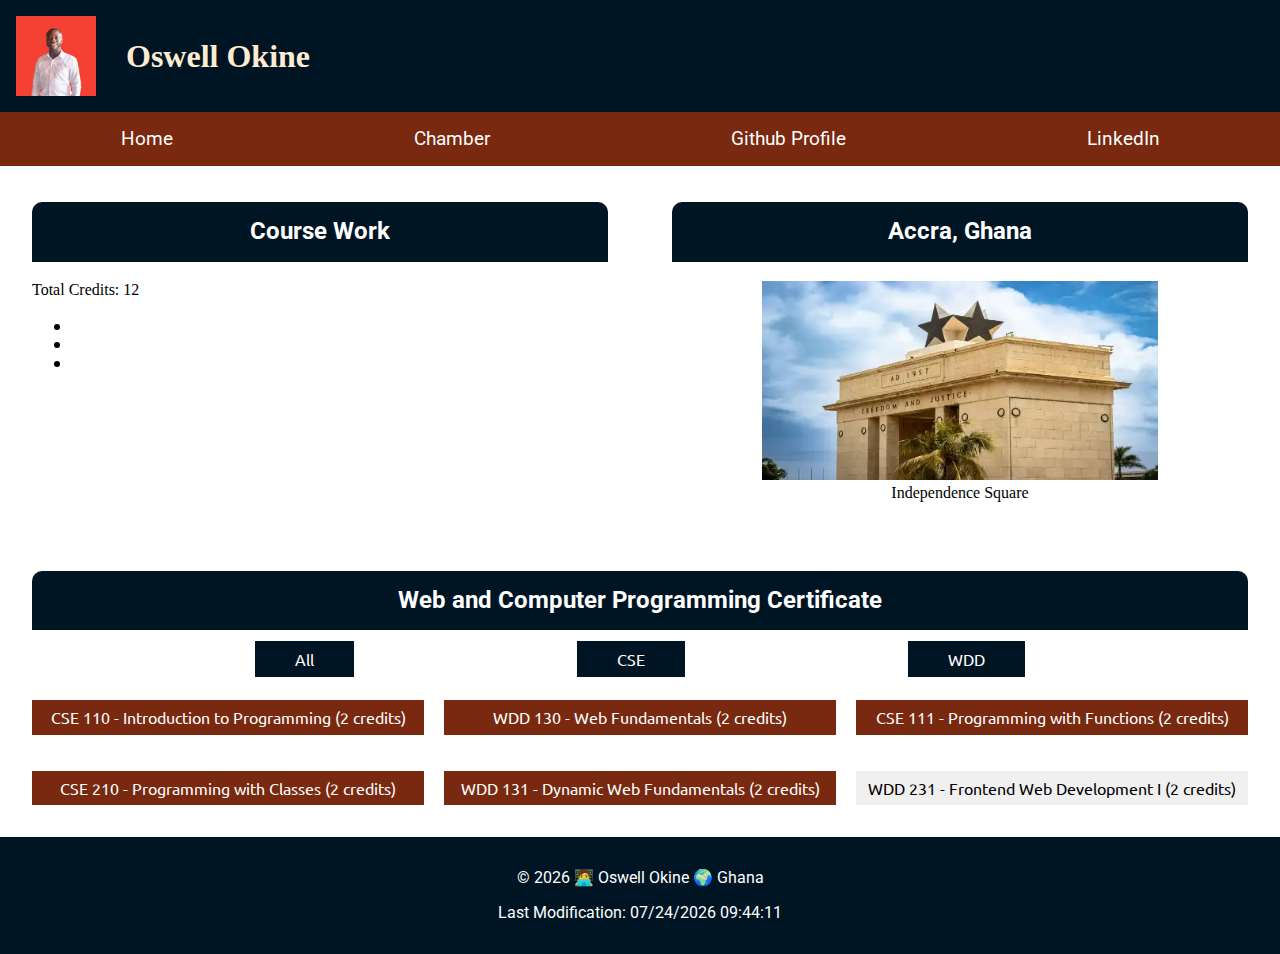
<file: index.html>
<!DOCTYPE html>
<html lang="en">
<head>
    <meta charset="UTF-8">
    <meta name="viewport" content="width=device-width, initial-scale=1.0">
    <title>WDD 231 Homepage</title>
    <meta name="description" content="WDD231 Course Home Page for Oswell Okine">
    <meta name="author" content="Oswell Okine">
    <meta property="og:title" content="Homepage | WDD 231" />
    <meta property="og:type" content="website" />
    <meta property="og:url" content="https://oswell-nii.github.io/wdd231/" />
    <meta property="og:image" content="https://ibb.co/SNF7Sfh" />
    <link rel="stylesheet" href="styles/normalize.css">
    <link rel="stylesheet" href="styles/styles.css">
    <link rel="stylesheet" href="styles/large.css">
    <link rel="icon" href="favicon.ico">
    <script src="scripts/getdates.js" defer></script>
    <script src="scripts/course.js" defer></script>
    <link rel="preconnect" href="https://fonts.googleapis.com">
    <link rel="preconnect" href="https://fonts.gstatic.com" crossorigin>
    <link href="https://fonts.googleapis.com/css2?family=Roboto:wght@300;400;500;700&family=Ubuntu:wght@300;400;500;700&display=swap" rel="stylesheet">
</head>
<body>
    <header>
        <img src="images/oswell.png" alt="Oswell Okine Potrait">
        <h1>Oswell Okine</h1>
        <button type="button" id="menu" aria-label="menu"></button>
    </header>
    <nav class="navigation">
        <a href="">Home</a>
        <a href="">Chamber</a>
        <a href="">Github Profile</a>
        <a href="">LinkedIn</a>
    </nav>
    
    <main>
        <div class="firstDiv">
            <section class="card courseworkCard">
                <h2>Course Work</h2>
                <ul class="listedCourses">
                    <li></li>
                    <li></li>
                    <li></li>
                </ul>
            </section>
    
            <section class="card countryCard">
                <h2>Accra, Ghana</h2>
                <figure>
                    <img src="images/independence.webp" alt="Accra Ghana Temple">
                    <figcaption>Independence Square</figcaption>
                </figure>
            </section>
        </div>
        
        <div class="secondDiv">
            <section class="card">
                <h2>Web and Computer Programming Certificate</h2>
                <div class="somebtns">
                    <ul>
                        <li><a href="">All</a></li>
                        <li><a href="">CSE</a></li>
                        <li><a href="">WDD</a></li>
                    </ul>
                </div>
                
                <div class="courseNames">
                    <ul class="courseContainer">
                        
                    </ul>
                </div>
            </section>
        </div>
        

    </main>
    <footer>
        <p>© <span id="currentYear"></span> 🧑‍💻 Oswell Okine 🌍 Ghana</p>
        <p>Last Modification: <span id="lastModified"></span></p>
    </footer>
</body>
</html>
</file>
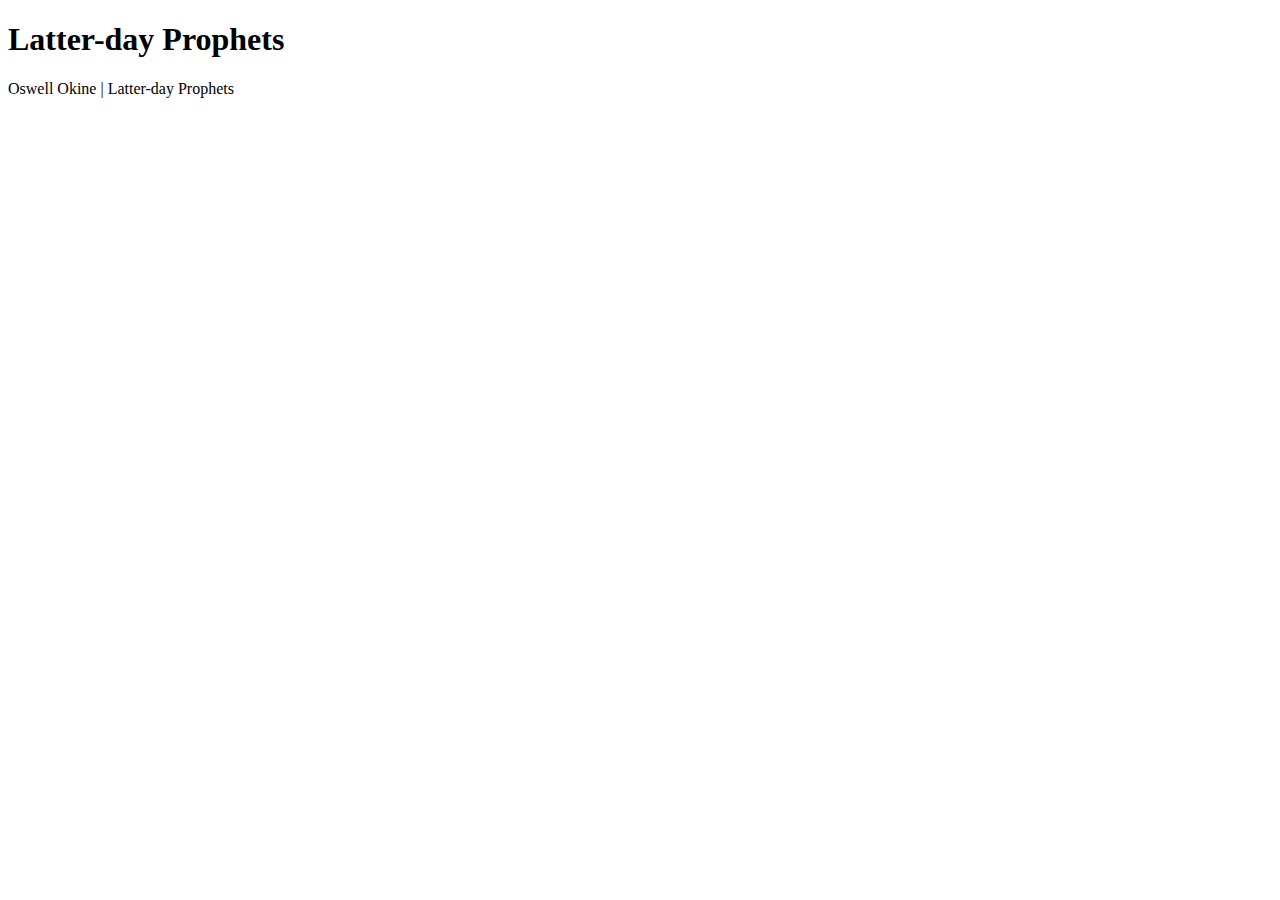
<file: prophets.html>
<!DOCTYPE html>
<html lang="en">
<head>
    <meta charset="UTF-8">
    <meta name="viewport" content="width=device-width, initial-scale=1.0">
    <meta name="description" content="Homepage of Latter-day Prophets">
    <meta name="author" content="Oswell Okine">
    <title>Latter-day Prophets</title>
    <link rel="stylesheet" href="styles/prophets.css">
    <script src="scripts/prophets.js" defer></script>
</head>
<body>
    <header>
        <h1>Latter-day Prophets</h1>
    </header>
    <main>
    <div id="cards"></div>
    </main>
    <footer>
    Oswell Okine | Latter-day Prophets
    </footer>
</body>
</html>
</file>
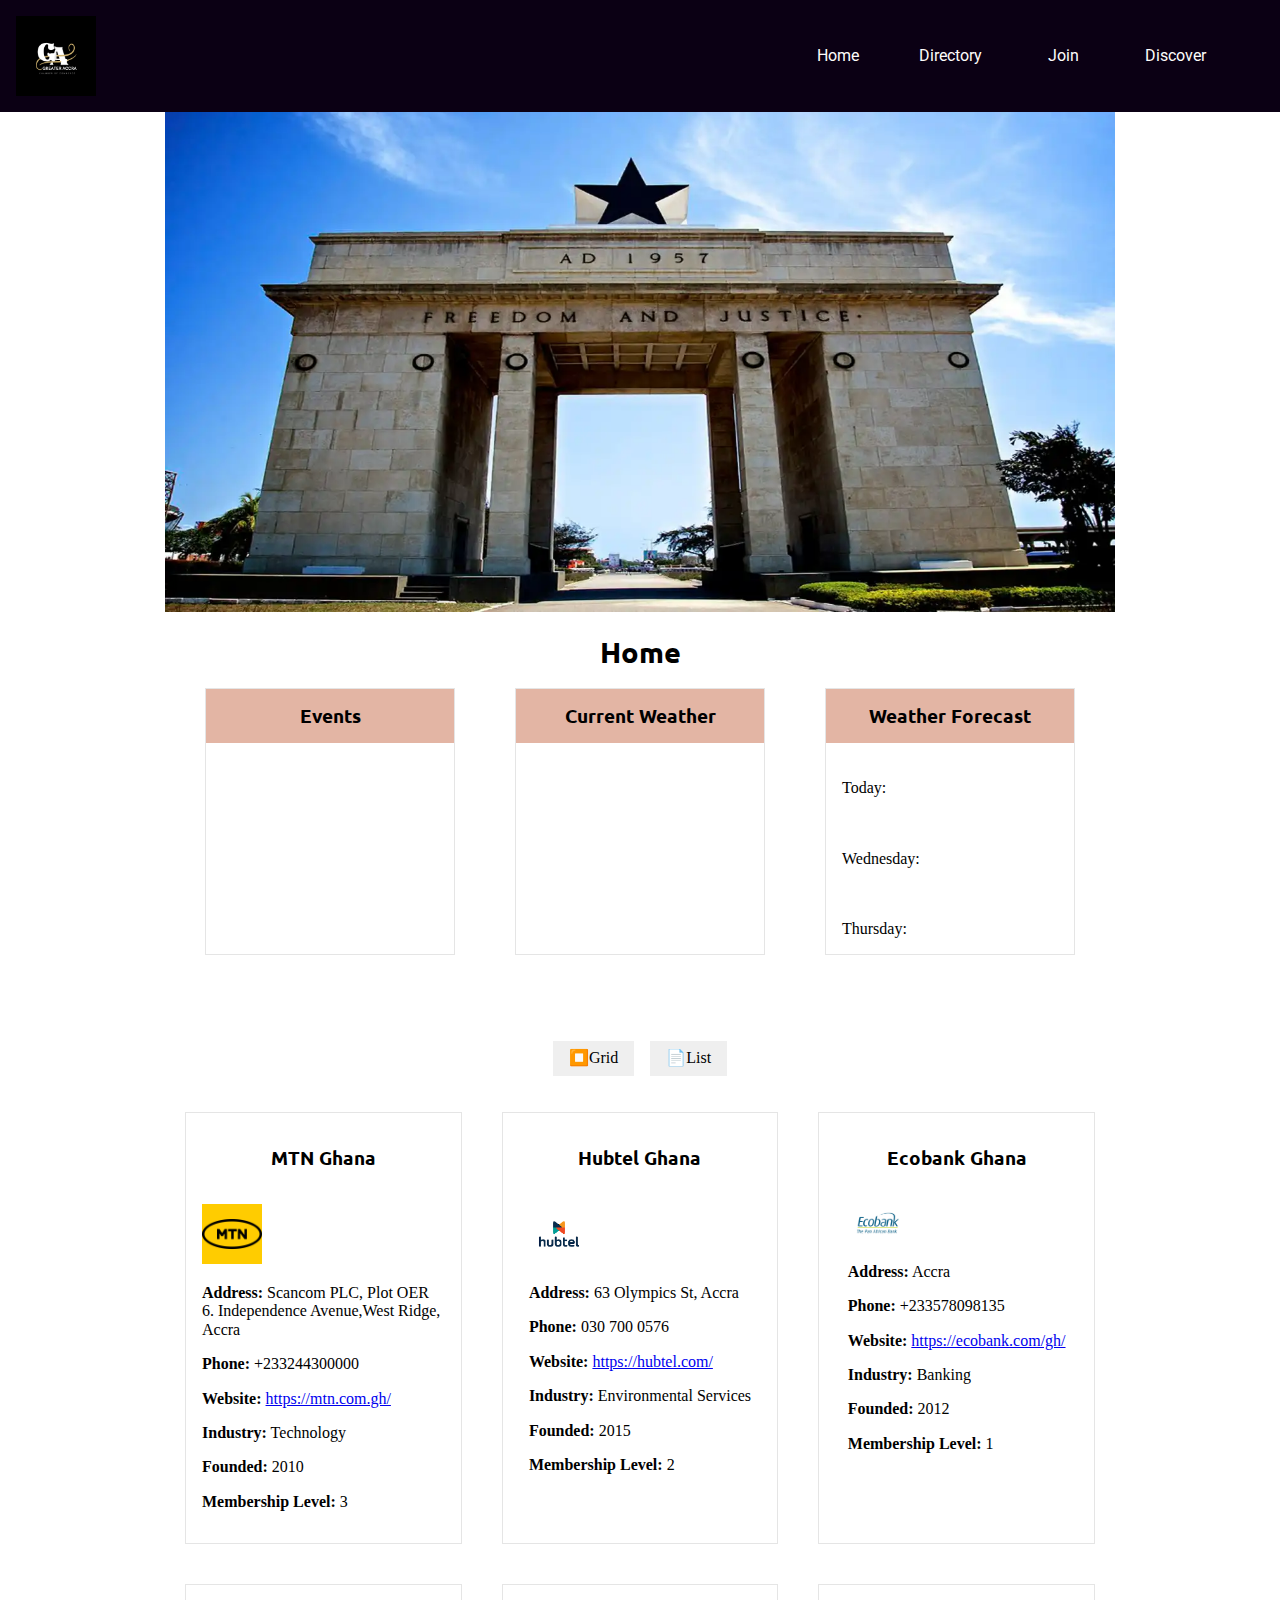
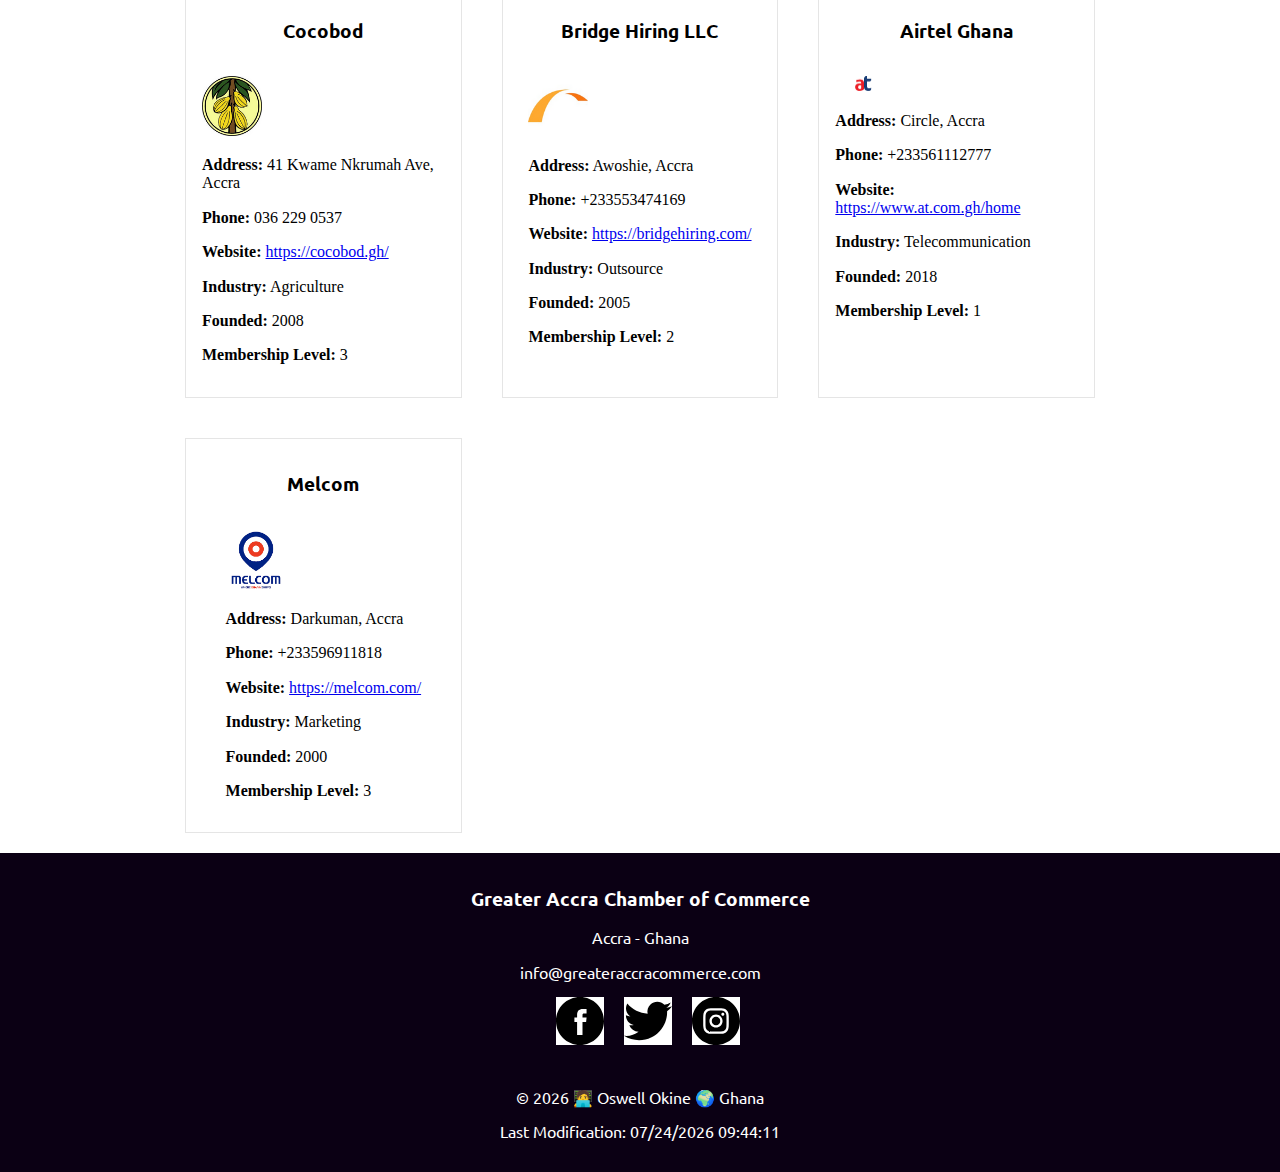
<file: chamber/directory.html>
<!DOCTYPE html>
<html lang="en">
<head>
    <meta charset="UTF-8">
    <meta name="viewport" content="width=device-width, initial-scale=1.0">
    <title>Directory Page - Chamber of Commerce Site</title>
    <meta name="description" content="Chamber of Commerce Directory Page">
    <meta name="author" content="Oswell Okine">
    <meta property="og:title" content="Chamber of Commerce |Directory Page | WDD 231">
    <meta property="og:type" content="website">
    <meta property="og:url" content="https://oswell-nii.github.io/wdd231/chamber/directory.html">
    <meta property="og:image" content="https://i.imghippo.com/files/ExhU6852ojU.png">
    <link rel="stylesheet" href="styles/normalize.css">
    <link rel="stylesheet" href="styles/directory.css">
    <link rel="stylesheet" href="styles/directory-large.css">
    <link rel="preconnect" href="https://fonts.googleapis.com">
    <link rel="preconnect" href="https://fonts.gstatic.com" crossorigin>
    <link href="https://fonts.googleapis.com/css2?family=Roboto:wght@500&family=Ubuntu:wght@300;400;500;700&display=swap" rel="stylesheet">
    <link rel="icon" href="favicon.ico">
    <script src="scripts/getdates.js" defer></script>
    <script src="scripts/directory.js" defer></script>
</head>
<body>
    <header>
        <img src="images/commercelogo.png" alt="Oswell Okine Potrait">
        <button type="button" id="menu" aria-label="menu"></button>
        <nav class="navigation">
            <a href="https://oswell-nii.github.io/wdd231/chamber/">Home</a>
            <a href="https://oswell-nii.github.io/wdd231/chamber/directory.html">Directory</a>
            <a href="https://oswell-nii.github.io/wdd231/chamber/join.html">Join</a>
            <a href="https://oswell-nii.github.io/wdd231/chamber/discover.html">Discover</a>
        </nav>
    </header>
    
    <main>
        <div class="hero">
            <picture>
                <source media="(min-width: 1000px)" srcset="images/hero-large.webp">
                <source media="(min-width: 750px)" srcset="images/hero-medium.webp">
                <img src="images/hero-small.webp" alt="Independence Square - Accra">
            </picture>
        </div>
        <h1 class="home-header">Home</h1>
        <div class="some-cards">
            <section>
                <h2>Events</h2>
            </section>
            <section class="">
                <h2>Current Weather</h2>
            </section>
            <section>
                <h2>Weather Forecast</h2>
                <label>Today: </label>
                <label>Wednesday: </label>
                <label>Thursday: </label>
            </section>
        </div>
        
        <div class="btn-container">
            <button id="grid">⏹️Grid</button>
            <button id="list">📄List</button>    
        </div>
        
        <div class="cards">
            <section id="business-cards" class="bizcard">
                <h2>Businesses</h2>
            </section>
        </div>

    </main>
    <footer>
        <div>
            <h3>Greater Accra Chamber of Commerce</h3>
            <p>Accra - Ghana</p>
            <p>info@greateraccracommerce.com</p>
            
        </div>
        
        <img src="images/facebook.svg" alt="facebook-icon">
        <img src="images/twitter.svg" alt="twitter-icon">
        <img src="images/insta.svg" alt="insta-icon">
        <p>© <span id="currentYear"></span> 🧑‍💻 Oswell Okine 🌍 Ghana</p>
        <p>Last Modification: <span id="lastModified"></span></p>
    </footer>
</body>
</html>
</file>
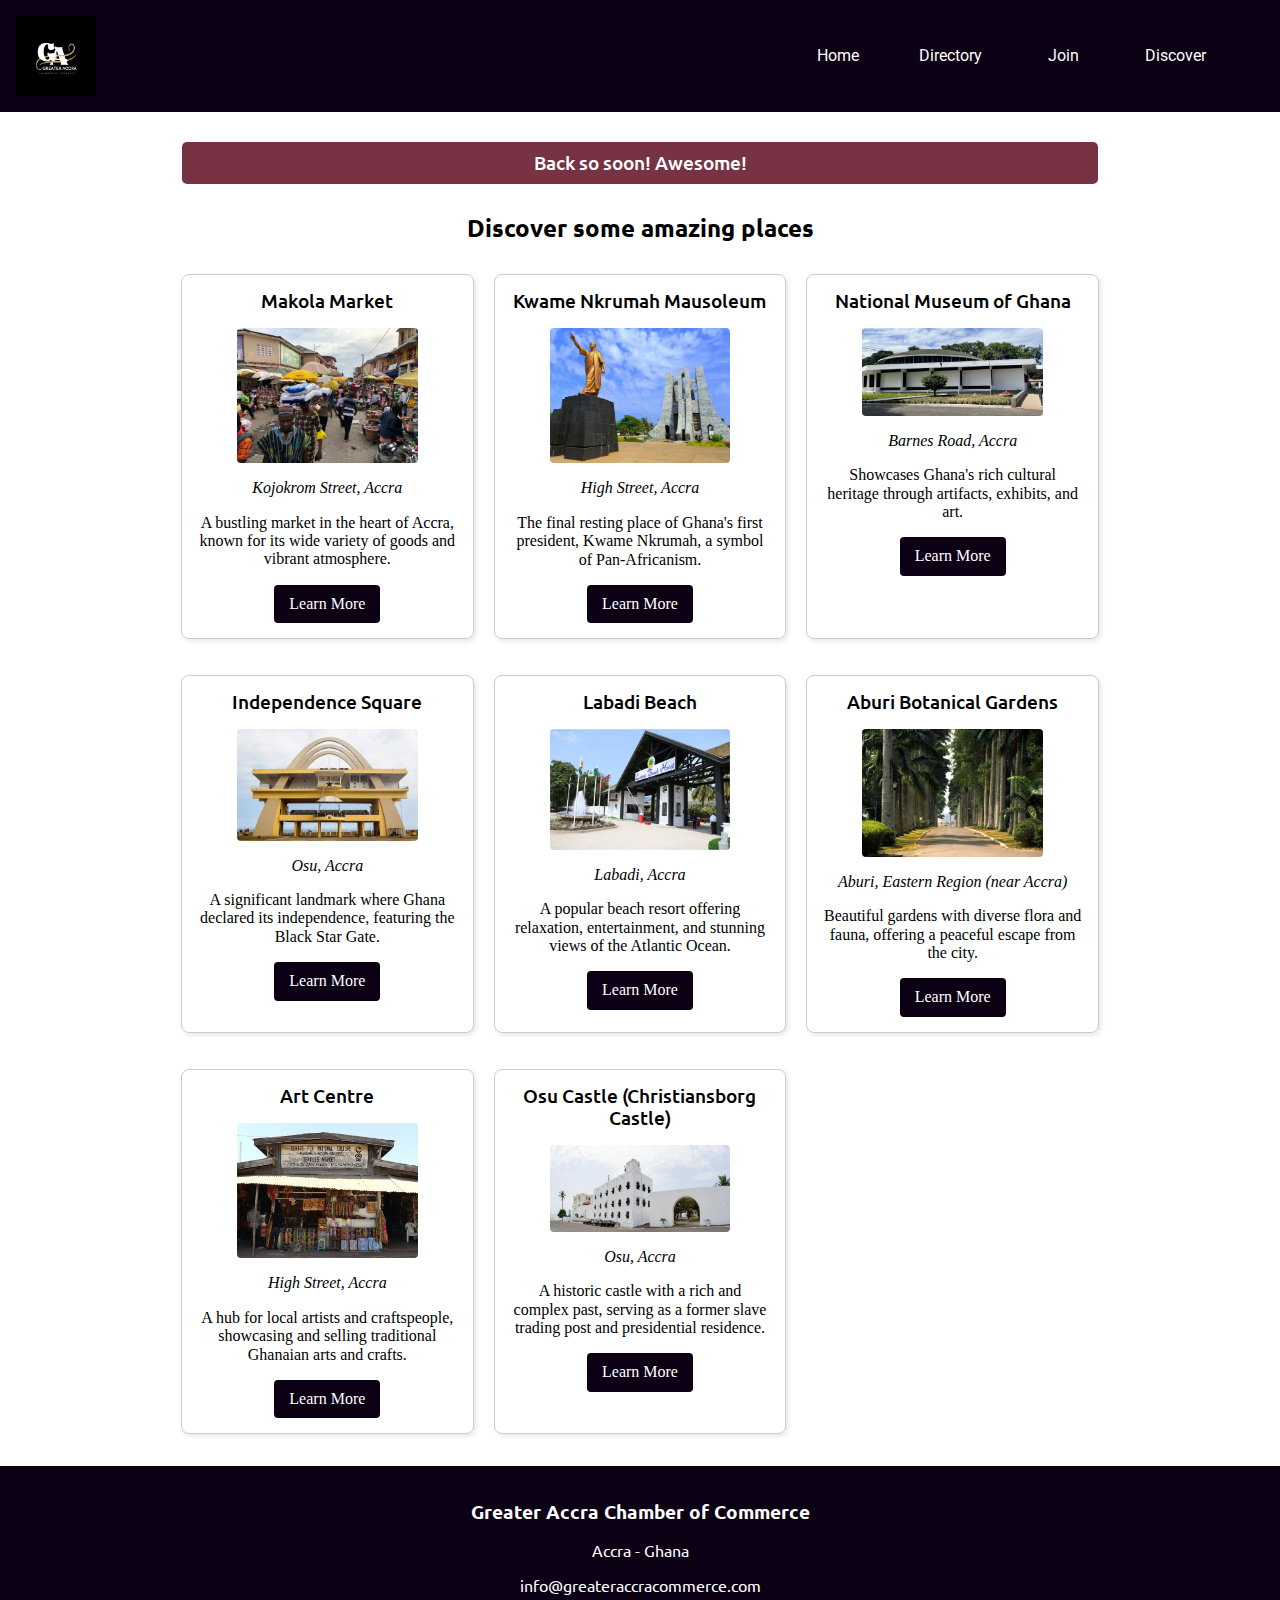
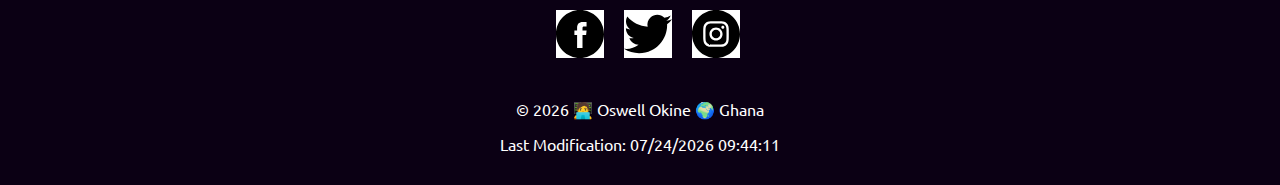
<file: chamber/discover.html>
<!DOCTYPE html>
<html lang="en">
<head>
    <meta charset="UTF-8">
    <meta name="viewport" content="width=device-width, initial-scale=1.0">
    <title>Discover - Chamber of Commerce Site</title>
    <meta name="description" content="Chamber of Commerce Discover Page">
    <meta name="author" content="Oswell Okine">
    <meta property="og:title" content="Chamber of Commerce |Discover Page | WDD 231">
    <meta property="og:type" content="website">
    <meta property="og:url" content="https://oswell-nii.github.io/wdd231/chamber/discover.html">
    <meta property="og:image" content="https://i.imghippo.com/files/ExhU6852ojU.png">
    <link rel="stylesheet" href="styles/normalize.css">
    <link rel="stylesheet" href="styles/discover.css">
    <link rel="stylesheet" href="styles/discover-large.css">
    <link rel="preconnect" href="https://fonts.googleapis.com">
    <link rel="preconnect" href="https://fonts.gstatic.com" crossorigin>
    <link href="https://fonts.googleapis.com/css2?family=Roboto:wght@500&family=Ubuntu:wght@300;400;500;700&display=swap" rel="stylesheet">
    <link rel="icon" href="favicon.ico">
    <script src="scripts/getdates.js" defer></script>
    <script src="scripts/discover.js" defer></script>
</head>
<body>
    <header>
        <img src="images/commercelogo.png" alt="Oswell Okine Potrait">
        <button type="button" id="menu" aria-label="menu"></button>
        <nav class="navigation">
            <a href="https://oswell-nii.github.io/wdd231/chamber/">Home</a>
            <a href="https://oswell-nii.github.io/wdd231/chamber/directory.html">Directory</a>
            <a href="https://oswell-nii.github.io/wdd231/chamber/join.html">Join</a>
            <a href="https://oswell-nii.github.io/wdd231/chamber/discover.html">Discover</a>
        </nav>
    </header>
    <div id="visit-message"></div>

    <main>
        <h1>Discover some amazing places</h1>
        <div class="gallery">
           
        </div>

        
    
    </main>
    <footer>
        <div>
            <h3>Greater Accra Chamber of Commerce</h3>
            <p>Accra - Ghana</p>
            <p>info@greateraccracommerce.com</p>
            
        </div>
        
        <img src="images/facebook.svg" alt="facebook-icon">
        <img src="images/twitter.svg" alt="twitter-icon">
        <img src="images/insta.svg" alt="insta-icon">
        <p>© <span id="currentYear"></span> 🧑‍💻 Oswell Okine 🌍 Ghana</p>
        <p>Last Modification: <span id="lastModified"></span></p>
    </footer>
</body>
</html>
</file>
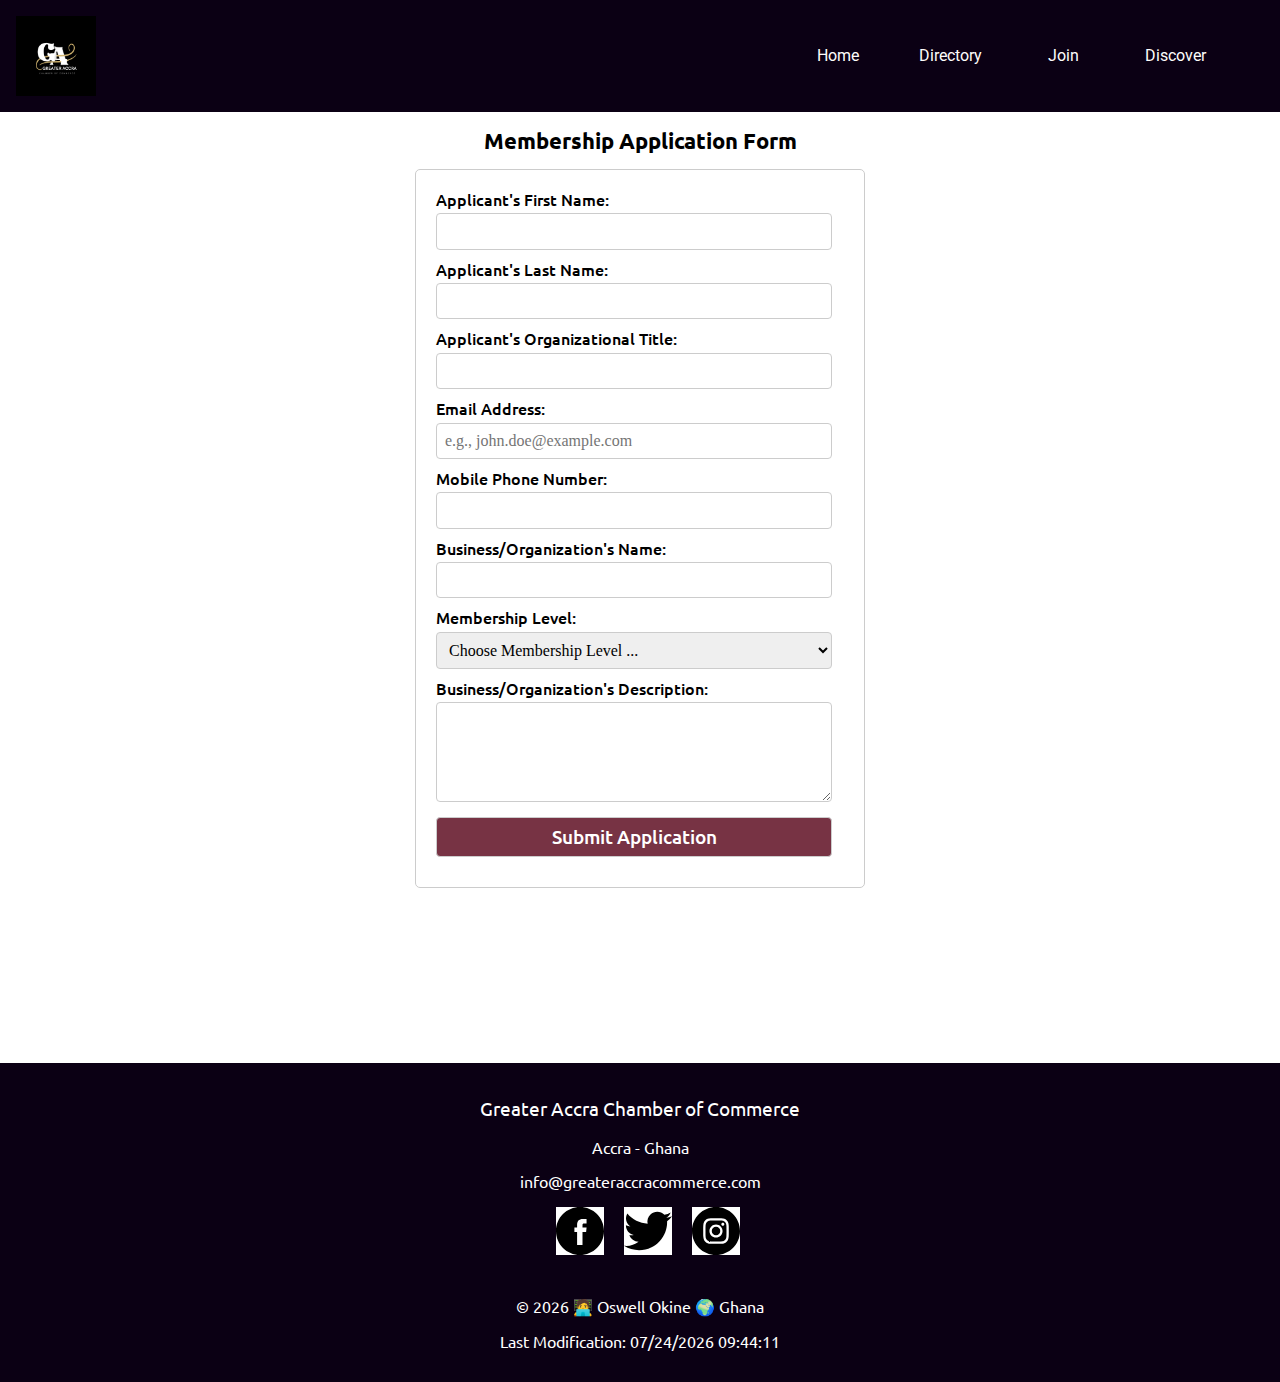
<file: chamber/join.html>
<!DOCTYPE html>
<html lang="en">
<head>
    <meta charset="UTF-8">
    <meta name="viewport" content="width=device-width, initial-scale=1.0">
    <title>Join - Chamber of Commerce Site</title>
    <meta name="description" content="Chamber of Commerce Join Page">
    <meta name="author" content="Oswell Okine">
    <meta property="og:title" content="Chamber of Commerce |Join Page | WDD 231">
    <meta property="og:type" content="website">
    <meta property="og:url" content="https://oswell-nii.github.io/wdd231/chamber/join.html">
    <meta property="og:image" content="https://i.imghippo.com/files/ExhU6852ojU.png">
    <link rel="stylesheet" href="styles/normalize.css">
    <link rel="stylesheet" href="styles/join.css">
    <link rel="stylesheet" href="styles/join-large.css">
    <link rel="preconnect" href="https://fonts.googleapis.com">
    <link rel="preconnect" href="https://fonts.gstatic.com" crossorigin>
    <link href="https://fonts.googleapis.com/css2?family=Roboto:wght@500&family=Ubuntu:wght@300;400;500;700&display=swap" rel="stylesheet">
    <link rel="icon" href="favicon.ico">
    <script src="scripts/getdates.js" defer></script>
    <script src="scripts/join.js" defer></script>
    <script src="scripts/thankyou.js" defer></script>
</head>
<body>
    <header>
        <img src="images/commercelogo.png" alt="Oswell Okine Potrait">
        <button type="button" id="menu" aria-label="menu"></button>
        <nav class="navigation">
            <a href="https://oswell-nii.github.io/wdd231/chamber/">Home</a>
            <a href="https://oswell-nii.github.io/wdd231/chamber/directory.html">Directory</a>
            <a href="https://oswell-nii.github.io/wdd231/chamber/join.html">Join</a>
            <a href="https://oswell-nii.github.io/wdd231/chamber/discover.html">Discover</a>
        </nav>
    </header>
    
    <main> 
        <h1>Membership Application Form</h1>
        <div class="container">
            <form action="thankyou.html" method="get" class="wf">
                <label for="firstName">Applicant's First Name:</label>
                <input type="text" id="firstName" name="firstName" title="First Name" autocomplete="given-name" required>
    
                <label for="lastName">Applicant's Last Name:</label>
                <input type="text" id="lastName" name="lastName" title="Last Name" autocomplete="family-name" required>
    
                <label for="orgTitle">Applicant's Organizational Title:</label>
                <input type="text" id="orgTitle" name="orgTitle" title="Organizational Title" autocomplete="organization-title" pattern="^[a-zA-Z\- ]{7,}$" required>
    
                <label for="email">Email Address:</label>
                <input type="email" id="email" name="email" title="Email Address" autocomplete="email" placeholder="e.g., john.doe@example.com" required>
    
                <label for="phone">Mobile Phone Number:</label>
                <input type="tel" id="phone" name="phone" title="Mobile Phone Number" autocomplete="tel" required>
    
                <label for="orgName">Business/Organization's Name:</label>
                <input type="text" id="orgName" name="orgName" title="Business/Organization Name" autocomplete="organization" required>
    
                <label for="membership">Membership Level:</label>
                <select id="membership" name="membership" title="Membership Level" required>
                    <option value="" disabled selected>Choose Membership Level ...</option>
                    <option value="np">NP Membership (Non-Profit)</option>
                    <option value="bronze">Bronze Membership</option>
                    <option value="silver">Silver Membership</option>
                    <option value="gold">Gold Membership</option>
                </select>
                
    
                <label for="description">Business/Organization's Description:</label>
                <textarea id="description" name="description" title="Business/Organization Description"></textarea>
    
                <input type="hidden" id="timestamp" name="timestamp" value="">
    
                <input type="submit" value="Submit Application">
            </form>
    
            <div class="card-container">
                <div class="card" onclick="openModal('npModal')">
                    <h3>NP Membership</h3>
                    <a href="#">Learn More</a>
                </div>
                <div class="card" onclick="openModal('bronzeModal')">
                    <h3>Bronze Membership</h3>
                    <a href="#">Learn More</a>
                </div>
                <div class="card" onclick="openModal('silverModal')">
                    <h3>Silver Membership</h3>
                    <a href="#">Learn More</a>
                </div>
                <div class="card" onclick="openModal('goldModal')">
                    <h3>Gold Membership</h3>
                    <a href="#">Learn More</a>
                </div>
            </div>
    
        </div>
    
        <div id="npModal" class="modal">
            <div class="modal-content">
                <span class="close" onclick="closeModal('npModal')">&times;</span>
                <h2>NP Membership Benefits</h2>
                <p>Benefits for Non-Profit Organizations</p>
            </div>
        </div>
    
        <div id="bronzeModal" class="modal">
            <div class="modal-content">
                <span class="close" onclick="closeModal('bronzeModal')">&times;</span>
                <h2>Bronze Membership Benefits</h2>
                <p>Benefits for Bronze Members</p>
            </div>
        </div>
    
        <div id="silverModal" class="modal">
            <div class="modal-content">
                <span class="close" onclick="closeModal('silverModal')">&times;</span>
                <h2>Silver Membership Benefits</h2>
                <p>Benefits for Silver Members</p>
            </div>
        </div>
    
        <div id="goldModal" class="modal">
            <div class="modal-content">
                <span class="close" onclick="closeModal('goldModal')">&times;</span>
                <h2>Gold Membership Benefits</h2>
                <p>Benefits for Gold Members</p>
            </div>
        </div>
    </main>
    <footer>
        <div>
            <h3>Greater Accra Chamber of Commerce</h3>
            <p>Accra - Ghana</p>
            <p>info@greateraccracommerce.com</p>
            
        </div>
        
        <img src="images/facebook.svg" alt="facebook-icon">
        <img src="images/twitter.svg" alt="twitter-icon">
        <img src="images/insta.svg" alt="insta-icon">
        <p>© <span id="currentYear"></span> 🧑‍💻 Oswell Okine 🌍 Ghana</p>
        <p>Last Modification: <span id="lastModified"></span></p>
    </footer>
</body>
</html>
</file>
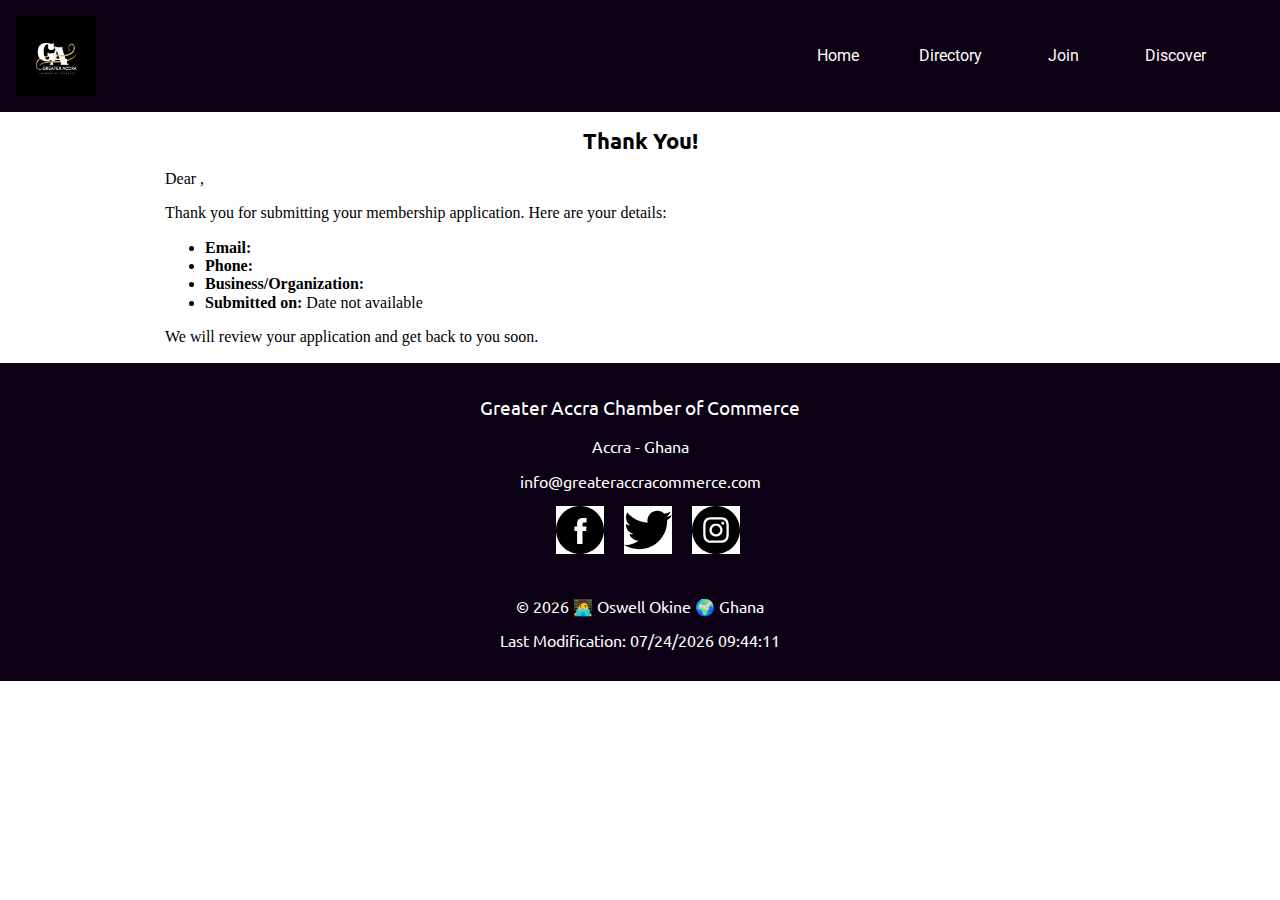
<file: chamber/thankyou.html>
<!DOCTYPE html>
<html lang="en">
<head>
    <meta charset="UTF-8">
    <meta name="viewport" content="width=device-width, initial-scale=1.0">
    <title>ThankYou - Chamber of Commerce Site</title>
    <meta name="description" content="Chamber of Commerce ThankYou Page">
    <meta name="author" content="Oswell Okine">
    <meta property="og:title" content="Chamber of Commerce |ThankYou Page | WDD 231">
    <meta property="og:type" content="website">
    <meta property="og:url" content="https://oswell-nii.github.io/wdd231/chamber/join.html">
    <meta property="og:image" content="https://i.imghippo.com/files/ExhU6852ojU.png">
    <link rel="stylesheet" href="styles/normalize.css">
    <link rel="stylesheet" href="styles/join.css">
    <link rel="stylesheet" href="styles/join-large.css">
    <link rel="preconnect" href="https://fonts.googleapis.com">
    <link rel="preconnect" href="https://fonts.gstatic.com" crossorigin>
    <link href="https://fonts.googleapis.com/css2?family=Roboto:wght@500&family=Ubuntu:wght@300;400;500;700&display=swap" rel="stylesheet">
    <link rel="icon" href="favicon.ico">
    <script src="scripts/getdates.js" defer></script>
    <script src="scripts/join.js" defer></script>
    <script src="scripts/thankyou.js" defer></script>
</head>
<body>
    <header>
        <img src="images/commercelogo.png" alt="Oswell Okine Potrait">
        <button type="button" id="menu" aria-label="menu"></button>
        <nav class="navigation">
            <a href="https://oswell-nii.github.io/wdd231/chamber/">Home</a>
            <a href="https://oswell-nii.github.io/wdd231/chamber/directory.html">Directory</a>
            <a href="https://oswell-nii.github.io/wdd231/chamber/join.html">Join</a>
            <a href="">Discover</a>
        </nav>
    </header>
    
    <main> 
        <h1>Thank You!</h1>
        <p>Dear <span id="firstName"></span> <span id="lastName"></span>,</p>
        <p>Thank you for submitting your membership application. Here are your details:</p>
        <ul>
            <li><strong>Email:</strong> <span id="email"></span></li>
            <li><strong>Phone:</strong> <span id="phone"></span></li>
            <li><strong>Business/Organization:</strong> <span id="orgName"></span></li>
            <li><strong>Submitted on:</strong> <span id="timestamp"></span></li>
        </ul>
        <p>We will review your application and get back to you soon.</p>
    </main>
    <footer>
        <div>
            <h3>Greater Accra Chamber of Commerce</h3>
            <p>Accra - Ghana</p>
            <p>info@greateraccracommerce.com</p>
            
        </div>
        
        <img src="images/facebook.svg" alt="facebook-icon">
        <img src="images/twitter.svg" alt="twitter-icon">
        <img src="images/insta.svg" alt="insta-icon">
        <p>© <span id="currentYear"></span> 🧑‍💻 Oswell Okine 🌍 Ghana</p>
        <p>Last Modification: <span id="lastModified"></span></p>
    </footer>
</body>
</html>
</file>
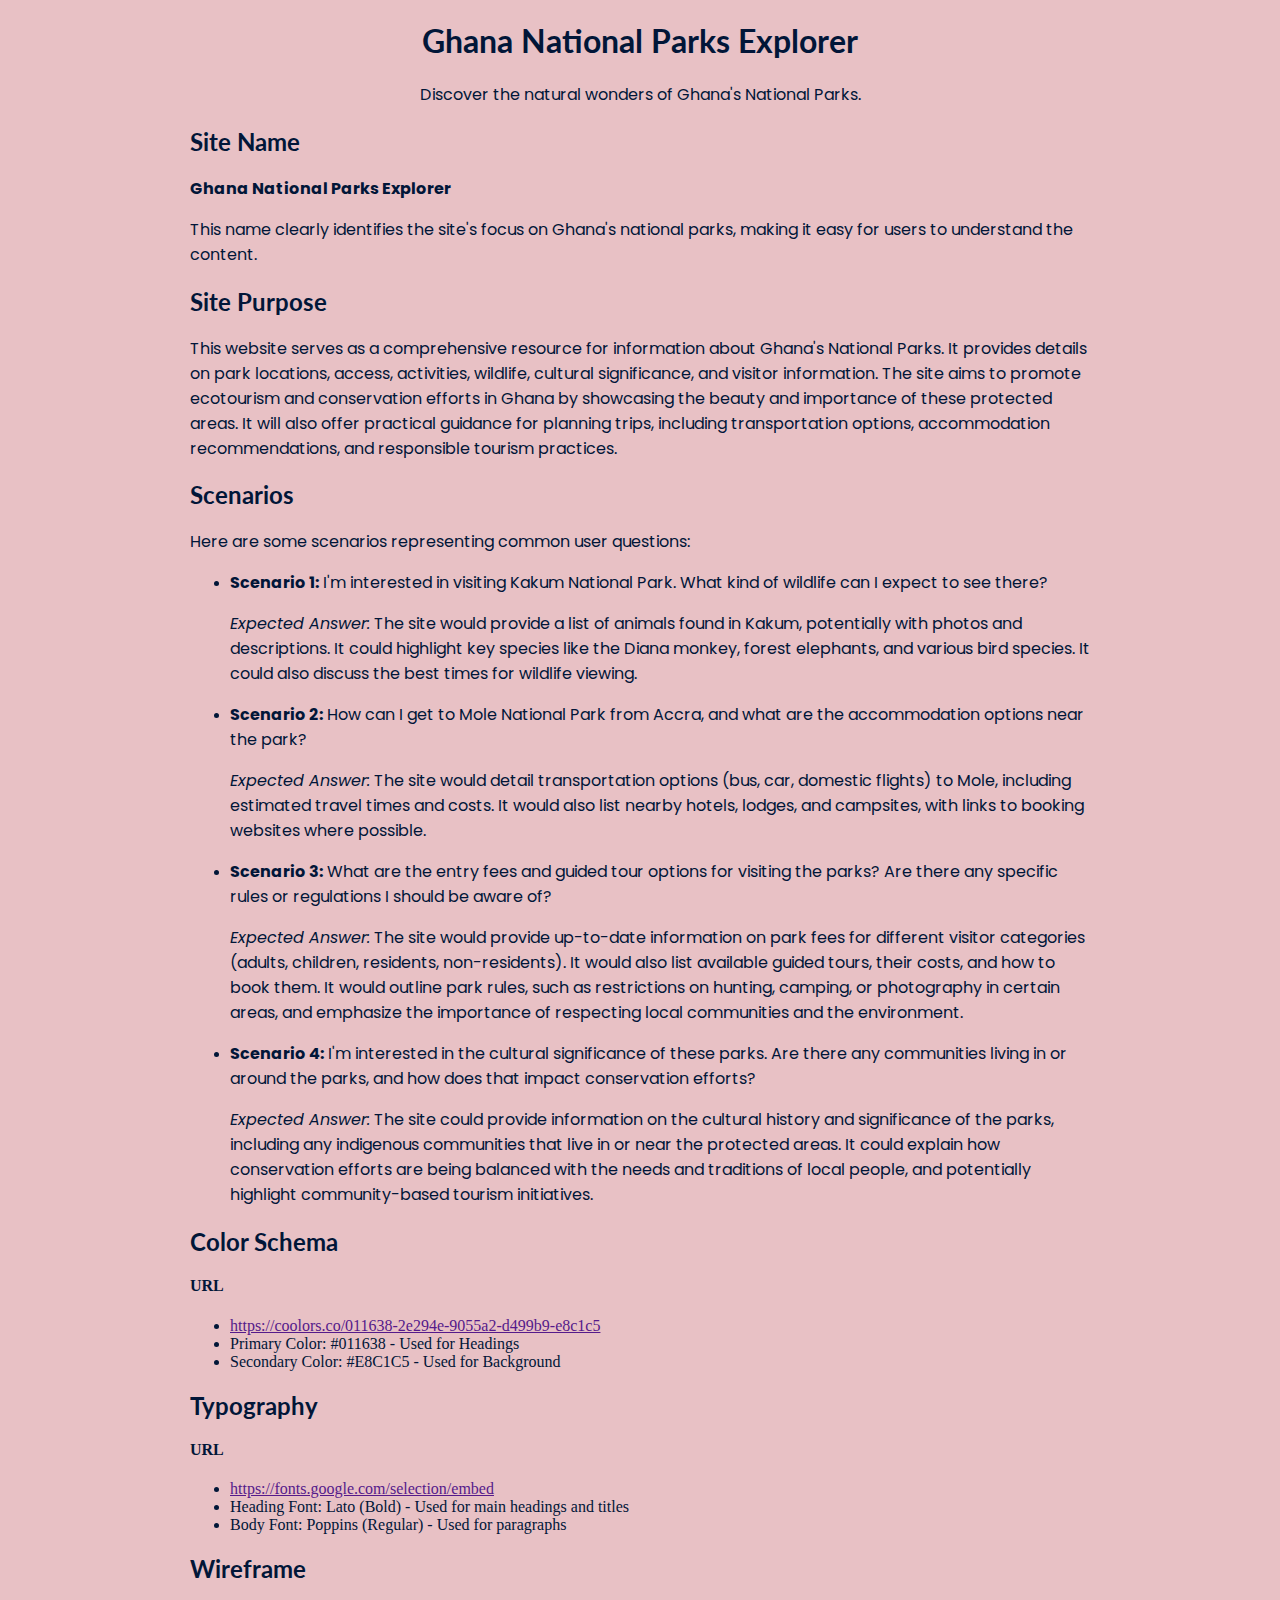
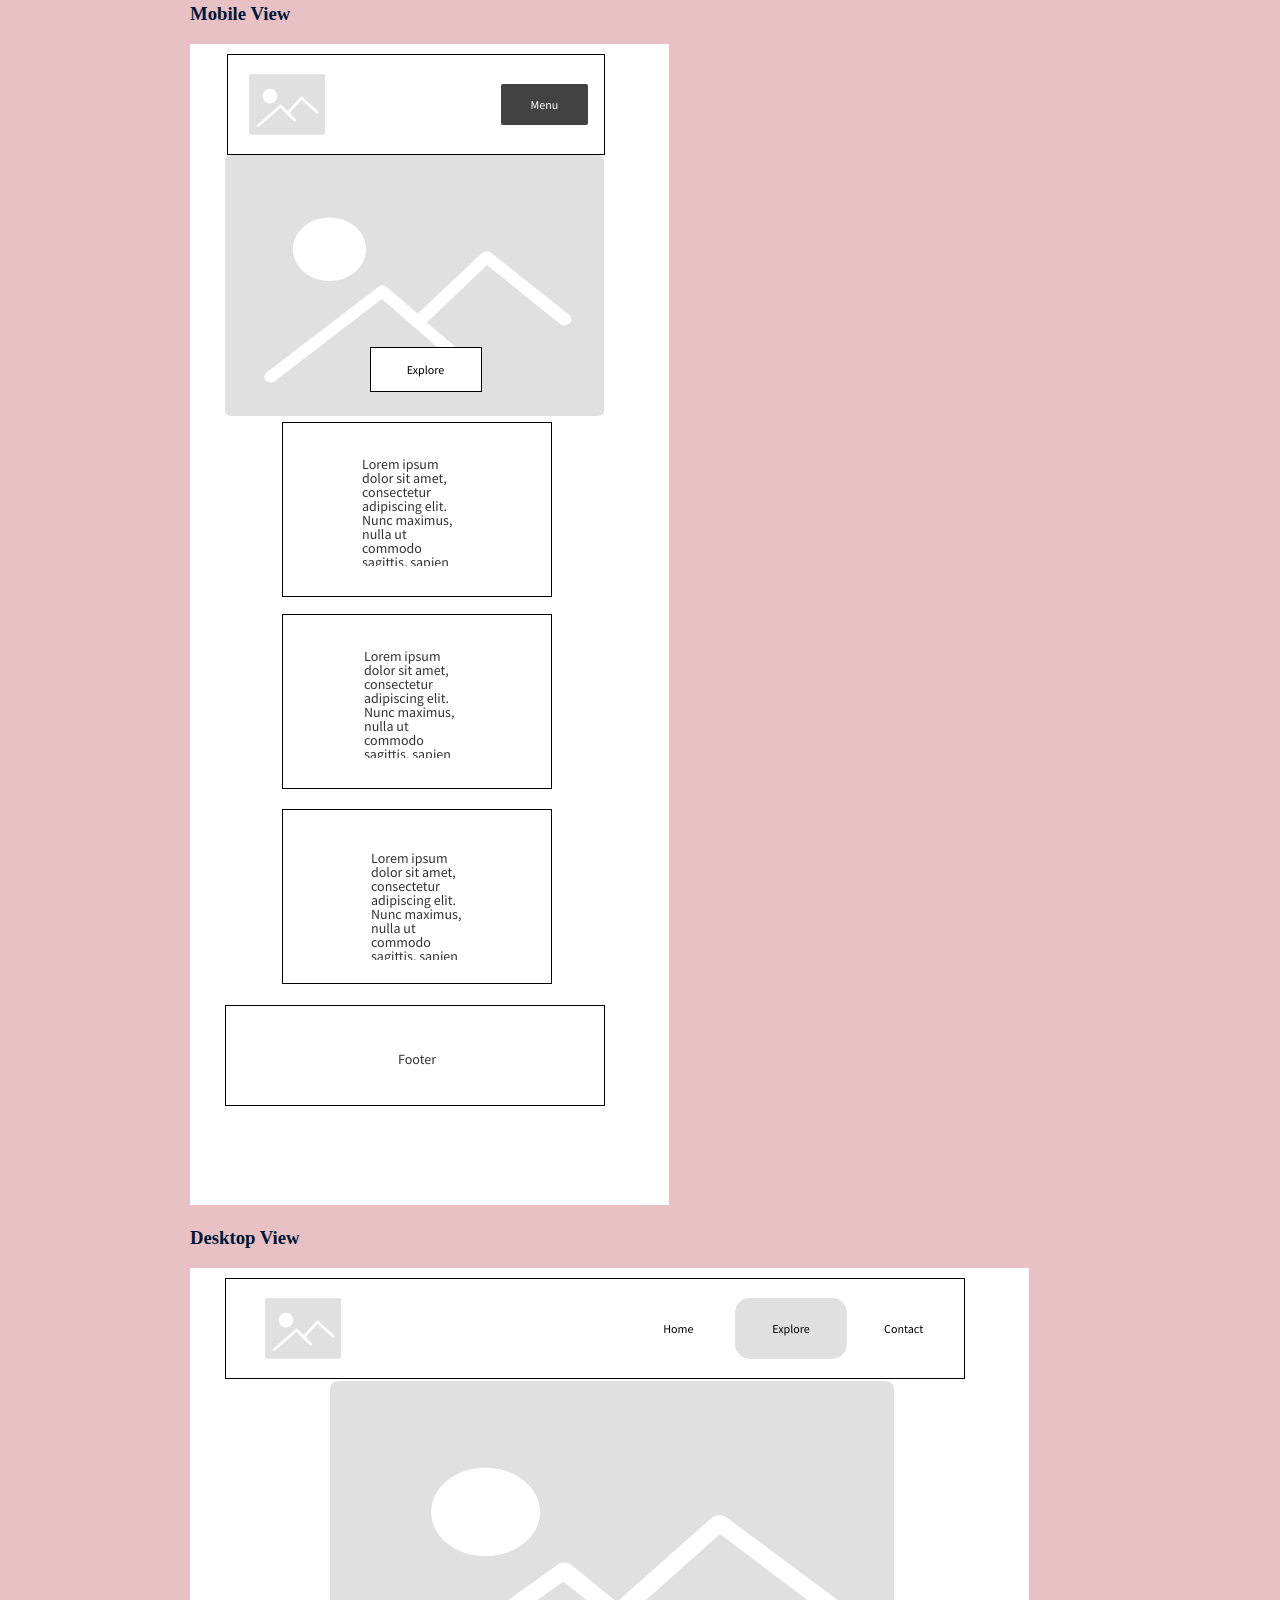
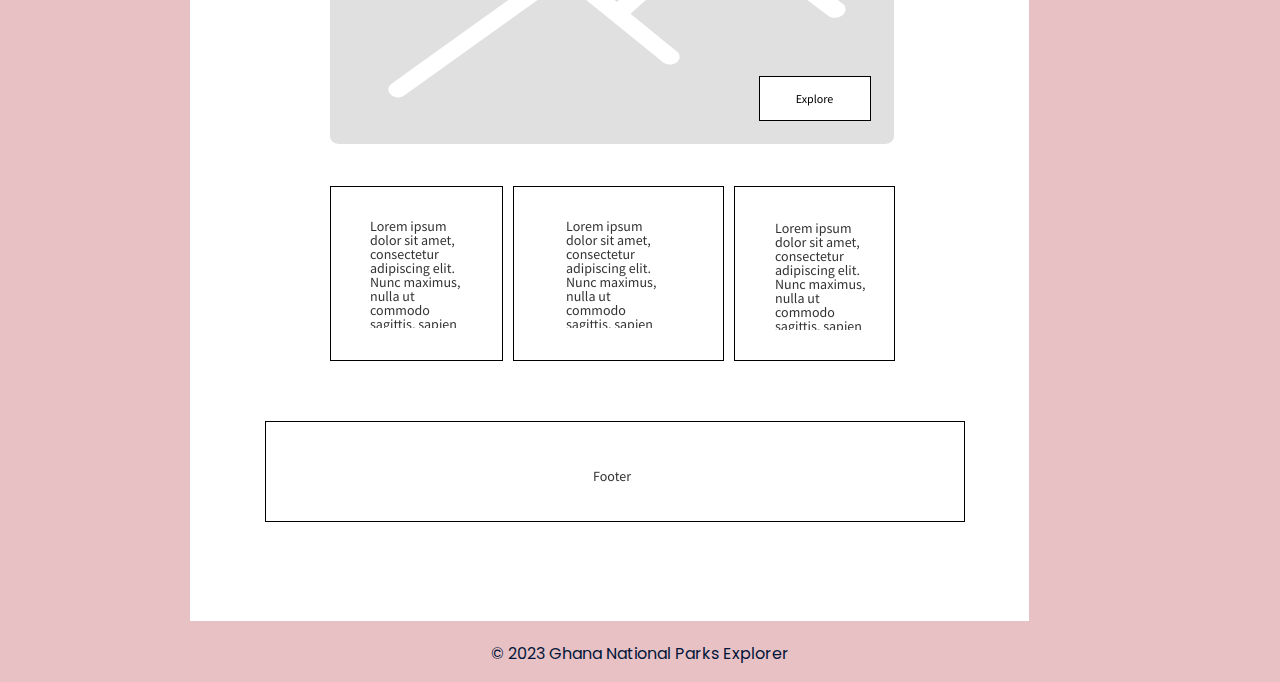
<file: park/siteplan.html>
<!DOCTYPE html>
<html lang="en">
<head>
    <meta charset="UTF-8">
    <meta name="viewport" content="width=device-width, initial-scale=1.0">
    <title>Document</title>
    <link rel="stylesheet" href="styles/siteplan.css">
    <link rel="preconnect" href="https://fonts.googleapis.com">
    <link rel="preconnect" href="https://fonts.gstatic.com" crossorigin>
    <link href="https://fonts.googleapis.com/css2?family=Lato:wght@100;300;400;700;900&family=Poppins:wght@100;200;300;400;500;600;700;800;900&display=swap" rel="stylesheet">
</head>
<body>
    <header>
        <h1>Ghana National Parks Explorer</h1>
        <p>Discover the natural wonders of Ghana's National Parks.</p>
    </header>

    <main>

        <section id="site-name">
            <h2>Site Name</h2>
            <p><strong>Ghana National Parks Explorer</strong></p>
            <p>This name clearly identifies the site's focus on Ghana's national parks, making it easy for users to understand the content.</p>
        </section>

        <section id="site-purpose">
            <h2>Site Purpose</h2>
            <p>This website serves as a comprehensive resource for information about Ghana's National Parks. It provides details on park locations, access, activities, wildlife, cultural significance, and visitor information. The site aims to promote ecotourism and conservation efforts in Ghana by showcasing the beauty and importance of these protected areas. It will also offer practical guidance for planning trips, including transportation options, accommodation recommendations, and responsible tourism practices.</p>
        </section>

        <section id="scenarios">
            <h2>Scenarios</h2>
            <p>Here are some scenarios representing common user questions:</p>

            <ul>
                <li>
                    <p><strong>Scenario 1:</strong> I'm interested in visiting Kakum National Park. What kind of wildlife can I expect to see there?</p>
                    <p><em>Expected Answer:</em> The site would provide a list of animals found in Kakum, potentially with photos and descriptions. It could highlight key species like the Diana monkey, forest elephants, and various bird species.  It could also discuss the best times for wildlife viewing.</p>
                </li>
                <li>
                    <p><strong>Scenario 2:</strong> How can I get to Mole National Park from Accra, and what are the accommodation options near the park?</p>
                    <p><em>Expected Answer:</em> The site would detail transportation options (bus, car, domestic flights) to Mole, including estimated travel times and costs. It would also list nearby hotels, lodges, and campsites, with links to booking websites where possible.</p>
                </li>
                <li>
                    <p><strong>Scenario 3:</strong> What are the entry fees and guided tour options for visiting the parks? Are there any specific rules or regulations I should be aware of?</p>
                    <p><em>Expected Answer:</em> The site would provide up-to-date information on park fees for different visitor categories (adults, children, residents, non-residents). It would also list available guided tours, their costs, and how to book them.  It would outline park rules, such as restrictions on hunting, camping, or photography in certain areas, and emphasize the importance of respecting local communities and the environment.</p>
                </li>
                 <li>
                    <p><strong>Scenario 4:</strong> I'm interested in the cultural significance of these parks. Are there any communities living in or around the parks, and how does that impact conservation efforts? </p>
                    <p><em>Expected Answer:</em> The site could provide information on the cultural history and significance of the parks, including any indigenous communities that live in or near the protected areas. It could explain how conservation efforts are being balanced with the needs and traditions of local people, and potentially highlight community-based tourism initiatives. </p>
                </li>
            </ul>
        </section>

        <section id="color-scheme">
            <h2>Color Schema</h2>
            <h4>URL</h4>
            <ul>
                <li><a href="">https://coolors.co/011638-2e294e-9055a2-d499b9-e8c1c5</a></li>
                <li>Primary Color: #011638 - Used for Headings</li>
                <li>Secondary Color: #E8C1C5 - Used for Background</li>
            </ul>
        </section>
        <section id="typography">
            <h2>Typography</h2>
            <h4>URL</h4>
            <ul>
                <li><a href="">https://fonts.google.com/selection/embed</a></li>
                <li>Heading Font: Lato (Bold) - Used for main headings and titles</li>
                <li>Body Font: Poppins (Regular) - Used for paragraphs</li>
            </ul>
        </section>
        <section id="wireframe">
            <h2>Wireframe</h2>
            <h3>Mobile View</h3>
            <img src="images/mobile.png" alt="mobile-view">
            <h3>Desktop View</h3>
            <img src="images/desktop.png" alt="desktop-view">
        </section>

    </main>

    <footer>
        <p>&copy; 2023 Ghana National Parks Explorer</p>
    </footer>

</body>
</html>
</file>
<file: styles/styles.css>
:root {
    --richBlack: #001524;
    --caribbeanCurrent: #15616D;
    --papayaWhip: #FFECD1;
    --orange: #FF7D00;
    --sienna: #78290F;
    --border: 1px solid rgba(0, 0, 0, 0.1);
}


header {
    background-color: var(--richBlack);
    display: flex;
    align-items: center;
    gap: 30px;
    padding-top: 1rem;
    padding-bottom: 1rem;
    padding-left: 1rem;
}

header img {
    width: 80px;
}

h1 {
    color: var(--papayaWhip);
}

h2 {
    text-align: center;
    font-family: "Roboto", serif;
    font-weight: 700;
    font-style: normal;
    padding: 1rem;
    background-color: var(--richBlack);
    color: #fff;
    border-radius: 10px 10px 0 0;
}

.card ul {
    font-family: "Ubuntu", serif;
    font-weight: 400;
    font-style: normal;
}

#menu {
    font-size: 1.5rem;
    border: 0;
    background: none;
    color: var(--papayaWhip);
    position: absolute;
    top: 2rem;
    right: 1rem;
}

#menu::before {
    content: "☰";
}

#menu.open::before {
	content: "❎";
}
.navigation {
    display: flex;
    flex-direction: column;
    list-style: none;
    background-color: var(--richBlack);
}

.navigation a {
    color: #FEFCFB;
    text-decoration: none;
    display: none;
    padding: 1rem;
    font-family: "Roboto", sans-serif;
    font-weight: 400;
    font-style: normal;
}

.open a {
    display: block;
}

.card {
    padding: 1rem;
    margin-left: 1rem;
    margin-right: 1rem;
}

.card img {
    width: 80%;
}

figure {
    text-align: center;
}

.somebtns ul{
    display: flex;
    justify-content: space-evenly;
    list-style-type: none;
    padding: 0;
}

.somebtns ul a {
    margin-top: 1rem;
    text-decoration: none;
    padding-top: 0.5rem;
    padding-bottom: 0.5rem;
    padding-left: 1rem;
    padding-right: 1rem;
    background-color: var(--richBlack);
    color: #fff;
}
.courseNames ul {
    display: flex;
    flex-direction: column;
    text-align: center;
    list-style: none;
    padding: 0;
}

.courseNames ul li {
    text-decoration: none;
    padding-top: 0.5rem;
    padding-bottom: 0.5rem;
    margin-top: 1rem;
    background-color: var(--sienna);
    color: #fff;
}

footer {
    text-align: center;
    background-color: var(--richBlack);
    color: #fff;
    padding: 1rem;
    font-family: "Roboto", sans-serif;
    font-weight: 400;
    font-style: normal;
}

.completed {
    background-color: #28a745;
}
</file>
<file: styles/large.css>
/* Larger Views */
@media screen and (min-width: 700px) {
    #menu {
        display: none;
    }

    .navigation {
        display: flex;
        flex-direction: row;
        justify-content: space-around;
        width: 100%;
        background-color: var(--sienna);
    }

    .navigation a {
        display: block;
        font-size: 1.2rem;
    }
    .navigation a:hover {
        background-color: var(--richBlack);
    }

    .firstDiv {
        display: grid;
        grid-template-columns: 1fr 1fr;
    }

    .courseNames ul {
        display: grid;
        grid-template-columns: 1fr 1fr 1fr;
        gap: 20px;
    }
    .somebtns ul a {
        padding-top: 0.5rem;
        padding-bottom: 0.5rem;
        padding-left: 2.5rem;
        padding-right: 2.5rem;
    }
}
</file>
<file: styles/prophets.css>
#cards {
    display: grid;
    grid-template-columns: repeat(auto-fit, minmax(320px, 1fr));
}
</file>
<file: chamber/styles/directory.css>
:root {
    --licorice: #0B0014;
    --wine: #773344;
    --paledogwood: #E3B5A4;
    --linen: #F5E9E2;
    --indianred: #D44D5C;
    --border: 1px solid rgba(0, 0, 0, 0.1);
}

main {
    max-width: 950px;
    margin-left: auto;
    margin-right: auto;
}


header {
    background-color: var(--licorice);
    display: flex;
    align-items: center;
    gap: 30px;
    padding-top: 1rem;
    padding-bottom: 1rem;
    padding-left: 1rem;
}

header img {
    width: 80px;
}

#menu {
    font-size: 1.5rem;
    border: 0;
    background: none;
    color: var(--paledogwood);
    position: absolute;
    top: 2rem;
    right: 1rem;
}

#menu::before {
    content: "☰";
}

#menu.open::before {
	content: "❎";
}
.navigation {
    display: flex;
    flex-direction: column;
    list-style: none;
    background-color: var(--licorice);
}
.navigation a {
    color: #FEFCFB;
    text-decoration: none;
    display: none;
    padding: 1rem;
    font-family: "Roboto", sans-serif;
    font-weight: 400;
    font-style: normal;
}

.open a {
    display: block;
}



.home-header {
    font-family: "Ubuntu", serif;
    font-weight: 700;
    font-style: normal;
    font-size: 1.8rem;
    text-align: center;
}

.some-cards h2 {
    background-color: var(--paledogwood);
    text-align: center;
    padding: 1rem;
    margin: 0;
    font-family: "Ubuntu", serif;
    font-weight: 500;
    font-style: normal;
    font-weight: bold;
    font-size: 1.2rem;
}

h3 {
    font-family: "Ubuntu", serif;
    font-weight: 500;
    font-style: normal;
    font-weight: bold;
}


.some-cards section {
    border: var(--border);
    margin-bottom: 20px;
    margin-left: 20px;
    margin-right: 20px;
    display: flex;
    flex-direction: column;
    gap: 20px;
    background-color: #fff;
}

section label {
    padding: 1rem;
}


.company-card {
    display: flex;
    flex-direction: column;
    border: var(--border);
    margin: 20px 20px;
    padding: 1rem;
    gap: 16px;
    align-items: center;
    background-color: #fff;
}

.company-card h1 {
    text-align: center;
}

.cards img {
    width: 60px;
    object-fit: contain;
}

footer {
    text-align: center;
    background-color: var(--licorice);
    color: #fff;
    padding: 1rem;
    font-family: "Ubuntu", serif;
    font-weight: 400;
    font-style: normal;
}

.btn-container {
    display: flex;
    justify-content: center;
    gap: 1rem;
    padding: 1rem;
    margin-top: 50px;
}

button {
    padding-left: 1rem;
    padding-right: 1rem;
    padding-top: 0.5rem;
    padding-bottom: 0.5rem;
    border: none;
}

/* Styles for the container in list view */
.bizcardlist {
    display: flex;
    flex-direction: column;
    gap: 10px; /* Space between rows */
    }

    /* Styles for each list item */
    .company-list-item {
        display: flex;
        flex-direction: row; /* Align content in a row */
        justify-content: space-between; /* Space items horizontally */
        align-items: center; /* Vertically center items */
        padding: 5px;
        border: 1px solid var(--border-color, #ccc); /* Optional: add a border */
        background-color: var(--background-color, #f9f9f9); /* Optional: background color */
    }

    /* Styles for company name */
    .company-list-item h3 {
        flex: 2; /* Allow more space for the name */
        font-size: 0.8rem;
        margin: 0;
    }

    /* Styles for details */
    .company-list-item p {
        flex: 1; /* Adjust width for details */
        margin: 0;
        padding: 0.5px; /* Optional: Add spacing */
        font-size: 0.5rem;
    }

    /* Links in list view */
    .company-list-item a {
        color: var(--link-color, #0066cc);
        text-decoration: none;
    }

    .company-list-item a:hover {
        text-decoration: underline;
    }

    picture img {
        width: 100%;
        height: auto;
    }

    footer img{
        background-color: #fff;
        border: none;
        margin-left: 1rem;
        margin-bottom: 1.5rem;
    }
</file>
<file: chamber/styles/directory-large.css>
@media screen and (min-width: 750px) {
    #menu {
        display: none;
    }
    .navigation {
        flex-direction: row;
        margin-right: 4rem;
        width: 450px;
    }

    .navigation a {
        display: block;
        flex: 1 1 100%;
        text-align: center;
    }
    header {
        display: flex;
        justify-content: space-between;
        width: 100%;
    }
    .navigation a:hover {
        background-color: #1282A2;
        border-radius: 50px;
        transition: 0.5s;
        transform: scale(1.15);
    }
    
    .some-cards{
        margin-bottom: 20px;
        margin-left: 20px;
        margin-right: 20px;
        display: grid;
        grid-template-columns: 1fr 1fr 1fr;
        gap: 20px;
    }
    .bizcard {
        display: grid;
        grid-template-columns: 1fr 1fr 1fr;
    }
    .cards img {
        width: 60px;
    }
    .bizcardgrid {
        display: grid;
        grid-template-columns: 1fr 1fr 1fr;
    }

    /* Styles for the container in list view */
    .bizcardlist {
    display: flex;
    flex-direction: column;
    gap: 10px; /* Space between rows */
    }

    /* Styles for each list item */
    .company-list-item {
        display: flex;
        flex-direction: row; /* Align content in a row */
        justify-content: space-between; /* Space items horizontally */
        align-items: center; /* Vertically center items */
        padding: 10px;
        border: 1px solid var(--border-color, #ccc); /* Optional: add a border */
        background-color: var(--background-color, #f9f9f9); /* Optional: background color */
    }

    /* Styles for company name */
    .company-list-item h3 {
        flex: 2; /* Allow more space for the name */
        font-size: 1.2rem;
        margin: 0;
    }

    /* Styles for details */
    .company-list-item p {
        flex: 1; /* Adjust width for details */
        margin: 0;
        padding: 0 5px; /* Optional: Add spacing */
        font-size: 0.9rem;
    }

    /* Links in list view */
    .company-list-item a {
        color: var(--link-color, #0066cc);
        text-decoration: none;
    }

    .company-list-item a:hover {
        text-decoration: underline;
    }
    picture img {
        width: 100%;
        height: 500px;
    }
}
</file>
<file: chamber/styles/discover.css>
:root {
    --licorice: #0B0014;
    --wine: #773344;
    --paledogwood: #E3B5A4;
    --linen: #F5E9E2;
    --indianred: #D44D5C;
    --border: 1px solid rgba(0, 0, 0, 0.1);
}

main {
    max-width: 950px;
    margin-left: auto;
    margin-right: auto;
}


header {
    background-color: var(--licorice);
    display: flex;
    align-items: center;
    gap: 30px;
    padding-top: 1rem;
    padding-bottom: 1rem;
    padding-left: 1rem;
}

header img {
    width: 80px;
}

#menu {
    font-size: 1.5rem;
    border: 0;
    background: none;
    color: var(--paledogwood);
    position: absolute;
    top: 2rem;
    right: 1rem;
}

#menu::before {
    content: "☰";
}

#menu.open::before {
	content: "❎";
}
.navigation {
    display: flex;
    flex-direction: column;
    list-style: none;
    background-color: var(--licorice);
}
.navigation a {
    color: #FEFCFB;
    text-decoration: none;
    display: none;
    padding: 1rem;
    font-family: "Roboto", sans-serif;
    font-weight: 400;
    font-style: normal;
}

.open a {
    display: block;
}

h1 {
    font-family: "Ubuntu", serif;
    font-weight: 700;
    font-style: normal;
    font-size: 1.5rem;
    text-align: center;
}

h2 {
    font-family: "Ubuntu", serif;
    font-weight: 500;
    font-style: normal;
    font-size: 1.2rem;

}


.gallery {
    display: grid;
    grid-template-areas: 
        "card1"
        "card2"
        "card3"
        "card4"
        "card5"
        "card6"
        "card7"
        "card8";
    gap: 20px;
    padding: 1rem;
}

.card:nth-child(1) { grid-area: card1; }
.card:nth-child(2) { grid-area: card2; }
.card:nth-child(3) { grid-area: card3; }
.card:nth-child(4) { grid-area: card4; }
.card:nth-child(5) { grid-area: card5; }
.card:nth-child(6) { grid-area: card6; }
.card:nth-child(7) { grid-area: card7; }
.card:nth-child(8) { grid-area: card8; }

.card {
    border: 1px solid #ccc;
    padding: 15px;
    border-radius: 8px;
    box-shadow: 2px 2px 5px rgba(0, 0, 0, 0.1); /* Subtle shadow */
    margin-bottom: 1rem;
    text-align: center;
}

.card img {
    width: 100%;
    height: auto;
    display: block; /* Prevents image from creating extra space */
    margin-bottom: 10px;
    border-radius: 4px; /* Slightly rounded corners */
}

.card h2 {
    margin-top: 0;
}

.card button {
    background-color: var(--licorice);
    color: white;
    padding: 10px 15px;
    border: none;
    border-radius: 4px;
    cursor: pointer;
}

#visit-message {
    background-color: var(--wine);
    color: white;
    text-align: center;
    padding: 10px;
    font-size: 1.2rem;
    margin-bottom: 10px;
    margin-top: 1rem;
    border-radius: 5px;
    max-width: 70%;
    margin-left: auto;
    margin-right: auto;
    font-family: "Ubuntu", serif;
    font-weight: 500;
    font-style: normal;
}


footer {
    text-align: center;
    background-color: var(--licorice);
    color: #fff;
    padding: 1rem;
    font-family: "Ubuntu", serif;
    font-weight: 400;
    font-style: normal;
}

footer img{
    background-color: #fff;
    border: none;
    margin-left: 1rem;
    margin-bottom: 1.5rem;
}
</file>
<file: chamber/styles/discover-large.css>
@media screen and (min-width: 750px) {
    #menu {
        display: none;
    }
    .navigation {
        flex-direction: row;
        margin-right: 4rem;
        width: 450px;
    }

    .navigation a {
        display: block;
        flex: 1 1 100%;
        text-align: center;
    }
    header {
        display: flex;
        justify-content: space-between;
        width: 100%;
    }
    .navigation a:hover {
        background-color: #1282A2;
        border-radius: 50px;
        transition: 0.5s;
        transform: scale(1.15);
    }

    .gallery {
        grid-template-areas: 
            "card1 card2 card3"
            "card4 card5 card6"
            "card7 card8 .";
        grid-template-columns: repeat(3, 1fr);
    }

    #visit-message {
        background-color: var(--wine);
        color: white;
        text-align: center;
        padding: 10px;
        font-size: 1.2rem;
        margin-bottom: 30px;
        margin-top: 30px;

        border-radius: 5px;
        
    }
    figure img {
        transition: transform 0.3s ease-in-out, box-shadow 0.3s ease-in-out;
    }

    figure img:hover {
        transform: scale(1.1); /* Slightly enlarge the image */
        box-shadow: 0px 5px 15px rgba(0, 0, 0, 0.3); /* Add a shadow effect */
    }
    
}
</file>
<file: chamber/styles/join.css>
:root {
    --licorice: #0B0014;
    --wine: #773344;
    --paledogwood: #E3B5A4;
    --linen: #F5E9E2;
    --indianred: #D44D5C;
    --border: 1px solid rgba(0, 0, 0, 0.1);
}

main {
    max-width: 950px;
    margin: 1rem;
}

h1 {
    text-align: center;
    font-family: "Ubuntu", serif;
    font-weight: 700;
    font-style: normal;
    font-size: 1.4rem;
}

h3 {
    font-family: "Ubuntu", serif;
    font-weight: 400;
    font-style: normal;
}

header {
    background-color: var(--licorice);
    display: flex;
    align-items: center;
    gap: 30px;
    padding-top: 1rem;
    padding-bottom: 1rem;
    padding-left: 1rem;
}

header img {
    width: 80px;
}

#menu {
    font-size: 1.5rem;
    border: 0;
    background: none;
    color: var(--paledogwood);
    position: absolute;
    top: 2rem;
    right: 1rem;
}

#menu::before {
    content: "☰";
}

#menu.open::before {
	content: "❎";
}
.navigation {
    display: flex;
    flex-direction: column;
    list-style: none;
    background-color: var(--licorice);
}
.navigation a {
    color: #FEFCFB;
    text-decoration: none;
    display: none;
    padding: 1rem;
    font-family: "Roboto", sans-serif;
    font-weight: 400;
    font-style: normal;
}

.open a {
    display: block;
}

footer {
    text-align: center;
    background-color: var(--licorice);
    color: #fff;
    padding: 1rem;
    font-family: "Ubuntu", serif;
    font-weight: 400;
    font-style: normal;
}

footer img{
    background-color: #fff;
    border: none;
    margin-left: 1rem;
    margin-bottom: 1.5rem;
}


.container {
    display: flex;
    flex-wrap: wrap; /* Allows wrapping on smaller screens */
    justify-content: center;
    gap: 20px;
}

form {
    width: 450px; /* Adjust as needed */
    padding: 20px;
    border: 1px solid #ccc;
    border-radius: 5px;
    box-sizing: border-box; /* Include padding in width */
}

label {
    display: block;
    margin-bottom: 5px;
    font-family: "Ubuntu", serif;
    font-style: normal;
    font-weight: 500;
}

input, select, textarea {
    width: calc(100% - 12px); /* Account for padding and border */
    padding: 8px;
    margin-bottom: 10px;
    border: 1px solid #ccc;
    border-radius: 4px;
    box-sizing: border-box;
}

textarea {
    height: 100px;
}

.card-container {
    margin-top: 2rem;
}

.card {
    width: 200px;
    border: 1px solid #ccc;
    border-radius: 5px;
    padding: 10px;
    text-align: center;
    cursor: pointer; /* Indicate clickable card */
    transition: transform 0.3s ease, box-shadow 0.3s ease; /* Smooth transitions */
    opacity: 0; /* Start hidden */
    animation: fadeIn 1s ease forwards; /* Fade in animation */
    margin-bottom: 20px; /* Add some spacing between cards */

}
@keyframes fadeIn {
    from {
        opacity: 0;
        transform: translateY(20px); /* Move slightly down initially */
    }
    to {
        opacity: 1;
        transform: translateY(0);
    }
}

.card:nth-child(1) { animation-delay: 0.2s; }
.card:nth-child(2) { animation-delay: 0.4s; }
.card:nth-child(3) { animation-delay: 0.6s; }
.card:nth-child(4) { animation-delay: 0.8s; }

.card:hover {
    transform: translateY(-5px); /* Move up slightly on hover */
    box-shadow: 0 4px 8px rgba(0, 0, 0, 0.1); /* Add a subtle shadow */
}

.modal {
    display: none;
    position: fixed;
    z-index: 1;
    left: 0;
    top: 0;
    width: 100%;
    height: 100%;
    overflow: auto;
    background-color: rgba(0, 0, 0, 0.4);
}

.modal-content {
    background-color: #fefefe;
    margin: 15% auto;
    padding: 20px;
    border: 1px solid #888;
    width: 80%;
}

.close {
    color: #aaa;
    float: right;
    font-size: 28px;
    font-weight: bold;
}

.close:hover,
.close:focus {
    color: black;
    text-decoration: none;
    cursor: pointer;
}

.wf input[type="submit"] {
    background-color: var(--wine);
    color: #fff;
    font-size: 1.2rem;
    font-family: "Ubuntu", serif;
    font-weight: 500;
    font-style: normal;
}
</file>
<file: chamber/styles/join-large.css>
@media screen and (min-width: 750px) {
    #menu {
        display: none;
    }
    .navigation {
        flex-direction: row;
        margin-right: 4rem;
        width: 450px;
    }

    .navigation a {
        display: block;
        flex: 1 1 100%;
        text-align: center;
    }
    header {
        display: flex;
        justify-content: space-between;
        width: 100%;
    }
    .navigation a:hover {
        background-color: #1282A2;
        border-radius: 50px;
        transition: 0.5s;
        transform: scale(1.15);
    }
    
    .card-container {
        display: flex;
        gap: 20px;
        margin-top: 20px;
    }
    main {
        margin-left: auto;
        margin-right: auto;
    }
}
</file>
<file: park/styles/siteplan.css>
body {
    padding: 0;
    margin: 0;
    background-color: #E8C1C5;
    color: #011638;
}

header {
    text-align: center;
}
main {
    max-width: 900px;
    margin-left: auto;
    margin-right: auto;
}
h1, h2 {
    font-family: "Lato", serif;
    font-weight: 700;
    font-style: normal;
}

p {
    font-family: "Poppins", serif;
    font-weight: 400;
    font-style: normal;
}

footer {
    text-align: center;
}
</file>
